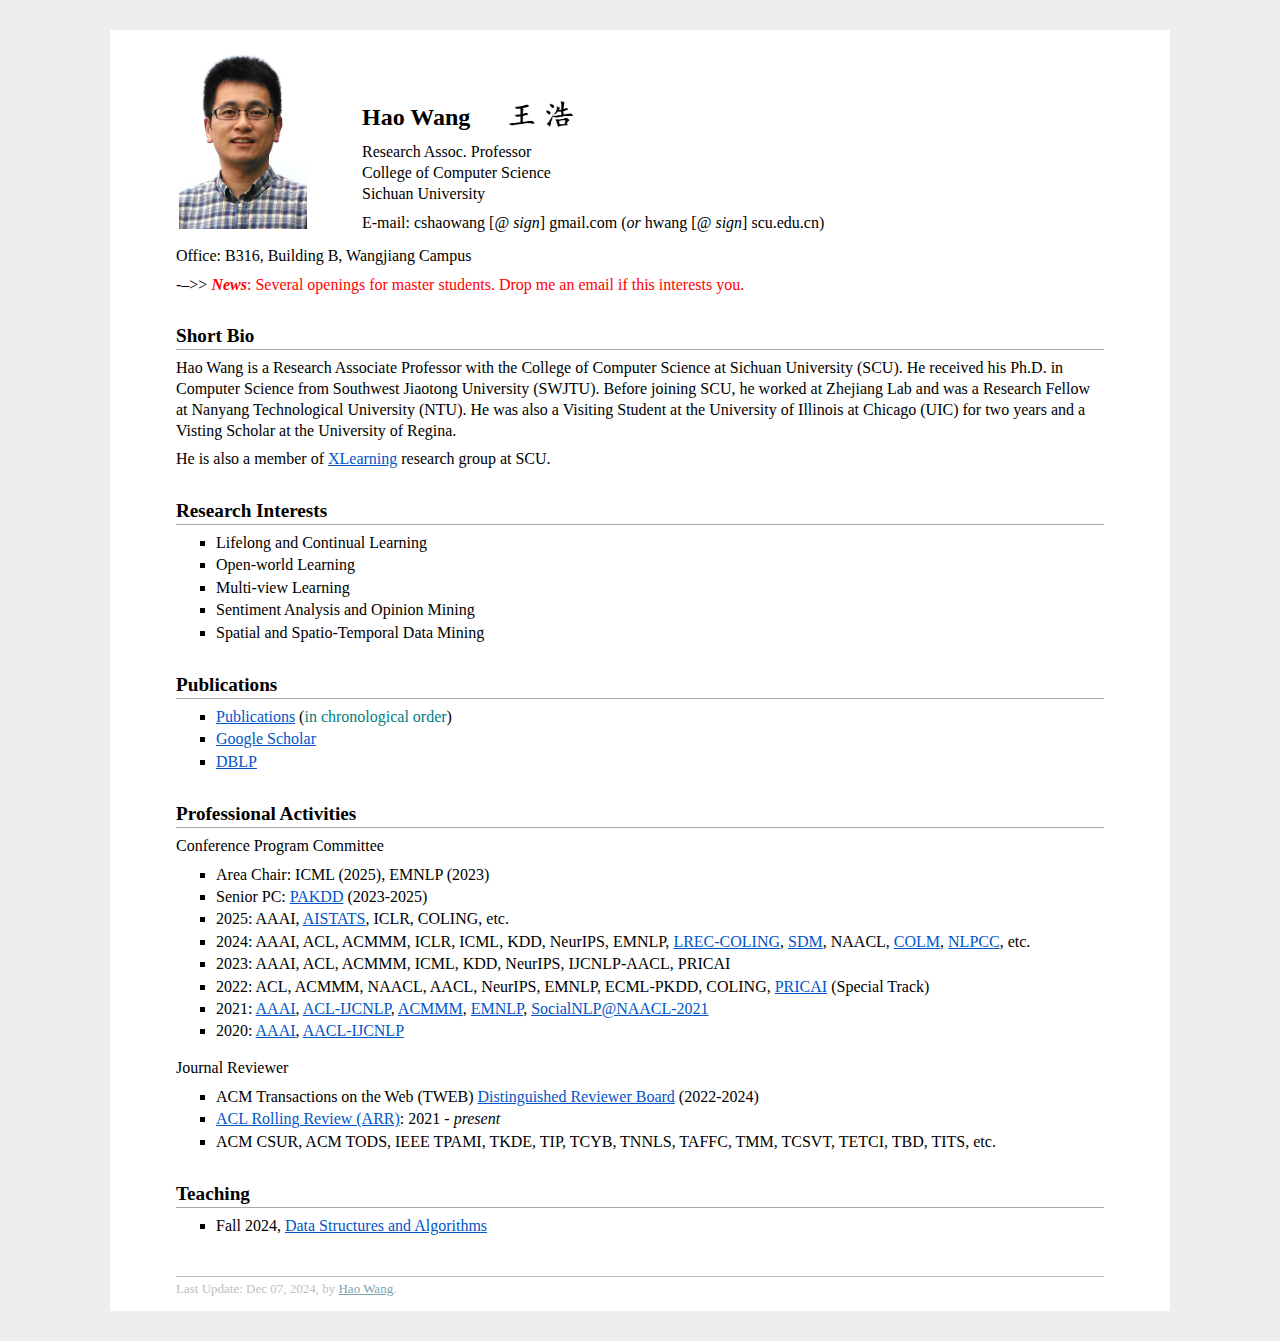
<file: index.html>
<!DOCTYPE html PUBLIC "-//W3C//DTD XHTML 1.1//EN"
  "http://www.w3.org/TR/xhtml11/DTD/xhtml11.dtd">
<html xmlns="http://www.w3.org/1999/xhtml" xml:lang="en">
<head>
<meta name="generator" content="jemdoc, see http://jemdoc.jaboc.net/" />
<meta http-equiv="Content-Type" content="text/html;charset=utf-8" />
<link rel="stylesheet" href="jemdoc.css" type="text/css" />
<title>Hao Wang (Wang, Hao)'s homepage @ SCU</title>
</head>
<body>
<!-- Global site tag (gtag.js) - Google Analytics -->
<script async src="https://www.googletagmanager.com/gtag/js?id=G-WMLGZ8RW7L"></script>
<script>
  window.dataLayer = window.dataLayer ? window.dataLayer : [];
  function gtag(){dataLayer.push(arguments);}
  gtag('js', new Date());
  gtag('config', 'G-WMLGZ8RW7L');
</script>
<div id="layout-content">
<table class="imgtable"><tr><td>
<img src="hw.jpg" alt="alt text" width="128px" height="180px" />&nbsp;</td>
<td align="left"><p><br /></p>
<h1>Hao Wang &nbsp; <img src="hw_name.png" height="64px" style="margin-bottom:-24px" alt=''/></h1>
<p>Research Assoc. Professor <br />
College of Computer Science <br />
Sichuan University <br /></p>
<p>E-mail: cshaowang [@ <i>sign</i>] gmail.com (<i>or</i> hwang [@ <i>sign</i>] scu.edu.cn)</p>
</td></tr></table>
<p>Office: B316, Building B, Wangjiang Campus</p>
<p>-&ndash;&gt;&gt; <span style="color:Red"><i><b>News</b></i>: Several openings for master students. Drop me an email if this interests you.</span></p>
<h2>Short Bio</h2>
<p>Hao Wang is a Research Associate Professor with the College of Computer Science at Sichuan University (SCU). He received his Ph.D. in Computer Science from Southwest Jiaotong University (SWJTU). Before joining SCU, he worked at Zhejiang Lab and was a Research Fellow at Nanyang Technological University (NTU). He was also a Visiting Student at the University of Illinois at Chicago (UIC) for two years and a Visting Scholar at the University of Regina.</p>
<p>He is also a member of <a href="https://pengxi.me/" target=&ldquo;blank&rdquo;>XLearning</a> research group at SCU. </p>
<h2>Research Interests</h2>
<ul>
<li><p>Lifelong and Continual Learning</p>
</li>
<li><p>Open-world Learning</p>
</li>
<li><p>Multi-view Learning</p>
</li>
<li><p>Sentiment Analysis and Opinion Mining</p>
</li>
<li><p>Spatial and Spatio-Temporal Data Mining</p>
</li>
</ul>
<h2>Publications</h2>
<ul>
<li><p><a href="publications.html" target=&ldquo;blank&rdquo;>Publications</a> (<span style="color: Teal">in chronological order</span>)</p>
</li>
<li><p><a href="https://scholar.google.com/citations?user=cd-nC4gAAAAJ&amp;hl=en" target=&ldquo;blank&rdquo;>Google Scholar</a></p>
</li>
<li><p><a href="https://dblp.uni-trier.de/pid/181/2812-68.html" target=&ldquo;blank&rdquo;>DBLP</a></p>
</li>
</ul>
<h2>Professional Activities</h2>
<p>Conference Program Committee
</p>
<ul>
<li><p>Area Chair: ICML (2025), EMNLP (2023)</p>
</li>
<li><p>Senior PC: <a href="https://pakdd.org/" target=&ldquo;blank&rdquo;>PAKDD</a> (2023-2025)</p>
</li>
<li><p>2025: AAAI, <a href="http://aistats.org/aistats2025/index.html" target=&ldquo;blank&rdquo;>AISTATS</a>, ICLR, COLING, etc.</p>
</li>
<li><p>2024: AAAI, ACL, ACMMM, ICLR, ICML, KDD, NeurIPS, EMNLP, <a href="https://lrec-coling-2024.org/" target=&ldquo;blank&rdquo;>LREC-COLING</a>, <a href="https://www.siam.org/conferences/cm/conference/sdm24/" target=&ldquo;blank&rdquo;>SDM</a>, NAACL, <a href="https://colmweb.org/" target=&ldquo;blank&rdquo;>COLM</a>, <a href="http://tcci.ccf.org.cn/conference/2024/index.php" target=&ldquo;blank&rdquo;>NLPCC</a>, etc.</p>
</li>
<li><p>2023: AAAI, ACL, ACMMM, ICML, KDD, NeurIPS, IJCNLP-AACL, PRICAI</p>
</li>
<li><p>2022: ACL, ACMMM, NAACL, AACL, NeurIPS, EMNLP, ECML-PKDD, COLING, <a href="https://pricai.org/2022/" target=&ldquo;blank&rdquo;>PRICAI</a> (Special Track)</p>
</li>
<li><p>2021: <a href="https://aaai.org/Conferences/AAAI-21/" target=&ldquo;blank&rdquo;>AAAI</a>, <a href="https://2021.aclweb.org/" target=&ldquo;blank&rdquo;>ACL-IJCNLP</a>, <a href="https://2021.acmmm.org/" target=&ldquo;blank&rdquo;>ACMMM</a>, <a href="https://2021.emnlp.org/" target=&ldquo;blank&rdquo;>EMNLP</a>, <a href="https://sites.google.com/site/socialnlp2021/" target=&ldquo;blank&rdquo;>SocialNLP@NAACL-2021</a></p>
</li>
<li><p>2020: <a href="https://aaai.org/Conferences/AAAI-20/" target=&ldquo;blank&rdquo;>AAAI</a>, <a href="http://www.aacl2020.org/" target=&ldquo;blank&rdquo;>AACL-IJCNLP</a></p>
</li>
</ul>
<p>Journal Reviewer</p>
<ul>
<li><p>ACM Transactions on the Web (TWEB) <a href="https://dl.acm.org/journal/tweb/distinguished-reviewers-board" target=&ldquo;blank&rdquo;>Distinguished Reviewer Board</a> (2022-2024)</p>
</li>
<li><p><a href="https://aclrollingreview.org/" target=&ldquo;blank&rdquo;>ACL Rolling Review (ARR)</a>: 2021 - <i>present</i></p>
</li>
<li><p>ACM CSUR, ACM TODS, IEEE TPAMI, TKDE, TIP, TCYB, TNNLS, TAFFC, TMM, TCSVT, TETCI, TBD, TITS, etc.















</p>
</li>
</ul>
<h2>Teaching</h2>
<ul>
<li><p>Fall 2024, <a href="https://cshaowang.github.io/cs311/" target=&ldquo;blank&rdquo;>Data Structures and Algorithms</a></p>
</li>
</ul>
<div id="footer">
<div id="footer-text">
Last Update: Dec 07, 2024, by <a href="https://cshaowang.github.io/">Hao Wang</a>. <!-- First Draft: June 21, 2019. -->
</div>
</div>
</div>
</body>
</html>
</file>
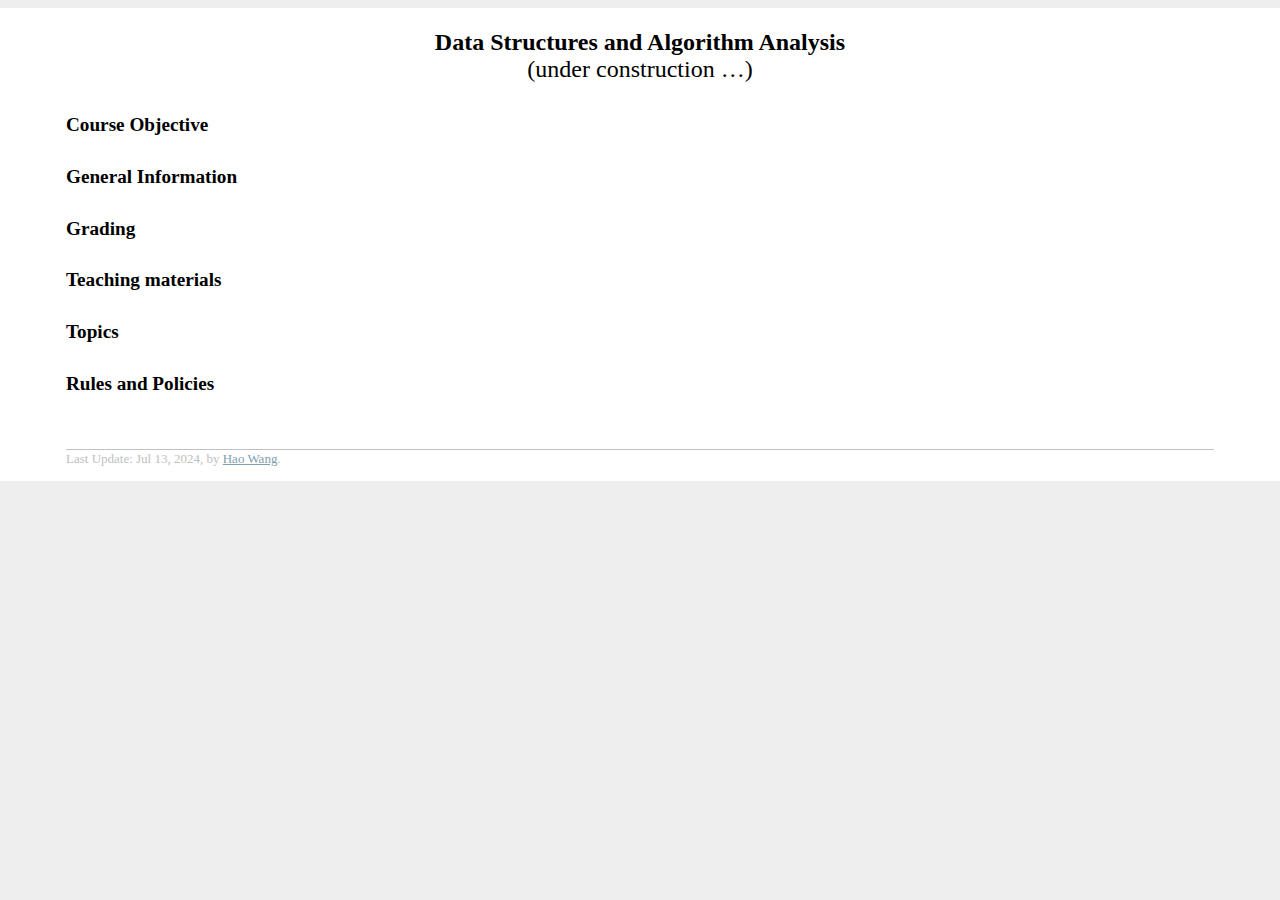
<file: fall-2024-dsa.html>
<!DOCTYPE html PUBLIC "-//W3C//DTD XHTML 1.1//EN"
  "http://www.w3.org/TR/xhtml11/DTD/xhtml11.dtd">
<html xmlns="http://www.w3.org/1999/xhtml" xml:lang="en">
<head>
<meta name="generator" content="jemdoc, see http://jemdoc.jaboc.net/" />
<meta http-equiv="Content-Type" content="text/html;charset=utf-8" />
<link rel="stylesheet" href="teaching.css" type="text/css" />
<title>Hao Wang (Wang, Hao)'s homepage @ SCU</title>
</head>
<body>
<div id="layout-content">
<div id="toptitle">
<h1>Data Structures and Algorithm Analysis </h1>
<div id="subtitle">(under construction &hellip;)</div>
</div>
<h2>Course Objective</h2>
<h2>General Information</h2>
<h2>Grading</h2>
<h2>Teaching materials</h2>
<h2>Topics</h2>
<h2>Rules and Policies</h2>
<div id="footer">
<div id="footer-text">
Last Update: Jul 13, 2024, by <a href="https://cshaowang.github.io/">Hao Wang</a>. <!-- First Draft: June 21, 2019. -->
</div>
</div>
</div>
</body>
</html>
</file>
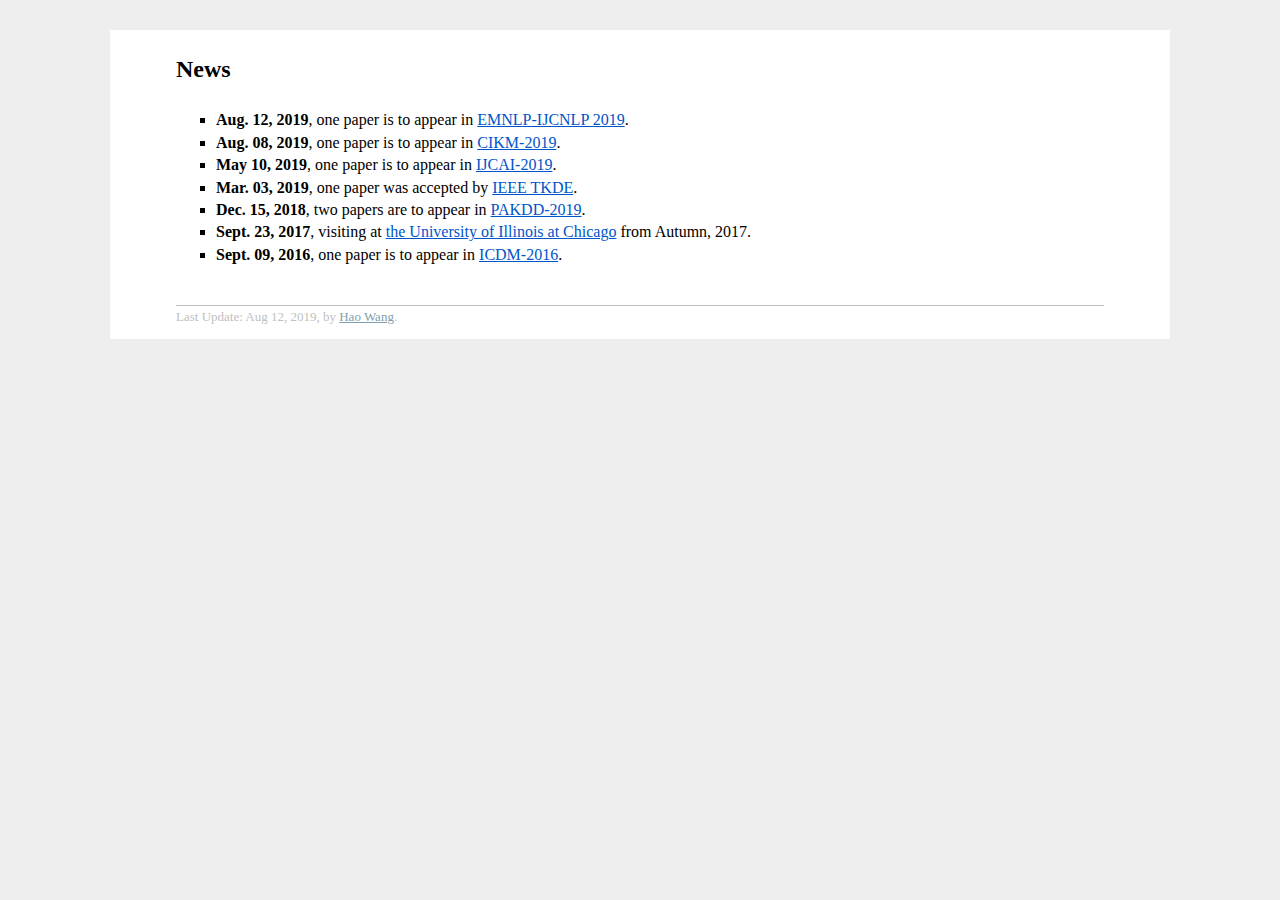
<file: news_archives.html>
<!DOCTYPE html PUBLIC "-//W3C//DTD XHTML 1.1//EN"
  "http://www.w3.org/TR/xhtml11/DTD/xhtml11.dtd">
<html xmlns="http://www.w3.org/1999/xhtml" xml:lang="en">
<head>
<meta name="generator" content="jemdoc, see http://jemdoc.jaboc.net/" />
<meta http-equiv="Content-Type" content="text/html;charset=utf-8" />
<link rel="stylesheet" href="jemdoc.css" type="text/css" />
<title>Hao Wang (Wang, Hao)'s homepage @ SWJTU</title>
</head>
<body>
<div id="layout-content">
<div id="toptitle">
<h1>News</h1>
</div>
<ul>
<li><p><b>Aug. 12, 2019</b>, one paper is to appear in <a href="https://www.emnlp-ijcnlp2019.org/" target=&ldquo;blank&rdquo;>EMNLP-IJCNLP 2019</a>.</p>
</li>
<li><p><b>Aug. 08, 2019</b>, one paper is to appear in <a href="http://www.cikm2019.net/" target=&ldquo;blank&rdquo;>CIKM-2019</a>.</p>
</li>
<li><p><b>May 10, 2019</b>, one paper is to appear in <a href="https://ijcai19.org/" target=&ldquo;blank&rdquo;>IJCAI-2019</a>.</p>
</li>
<li><p><b>Mar. 03, 2019</b>, one paper was accepted by <a href="https://ieeexplore.ieee.org/document/8662703" target=&ldquo;blank&rdquo;>IEEE TKDE</a>.</p>
</li>
<li><p><b>Dec. 15, 2018</b>, two papers are to appear in <a href="http://pakdd2019.medmeeting.org/en" target=&ldquo;blank&rdquo;>PAKDD-2019</a>.</p>
</li>
<li><p><b>Sept. 23, 2017</b>, visiting at <a href="https://www.uic.edu" target=&ldquo;blank&rdquo;>the University of Illinois at Chicago</a> from Autumn, 2017.</p>
</li>
<li><p><b>Sept. 09, 2016</b>, one paper is to appear in <a href="https://icdm2016.eurecat.cat/" target=&ldquo;blank&rdquo;>ICDM-2016</a>.</p>
</li>
</ul>
<div id="footer">
<div id="footer-text">
Last Update: Aug 12, 2019, by <a href="https://cshaowang.github.io/">Hao Wang</a>. <!-- First Draft: June 21, 2019. -->
</div>
</div>
</div>
</body>
</html>
</file>
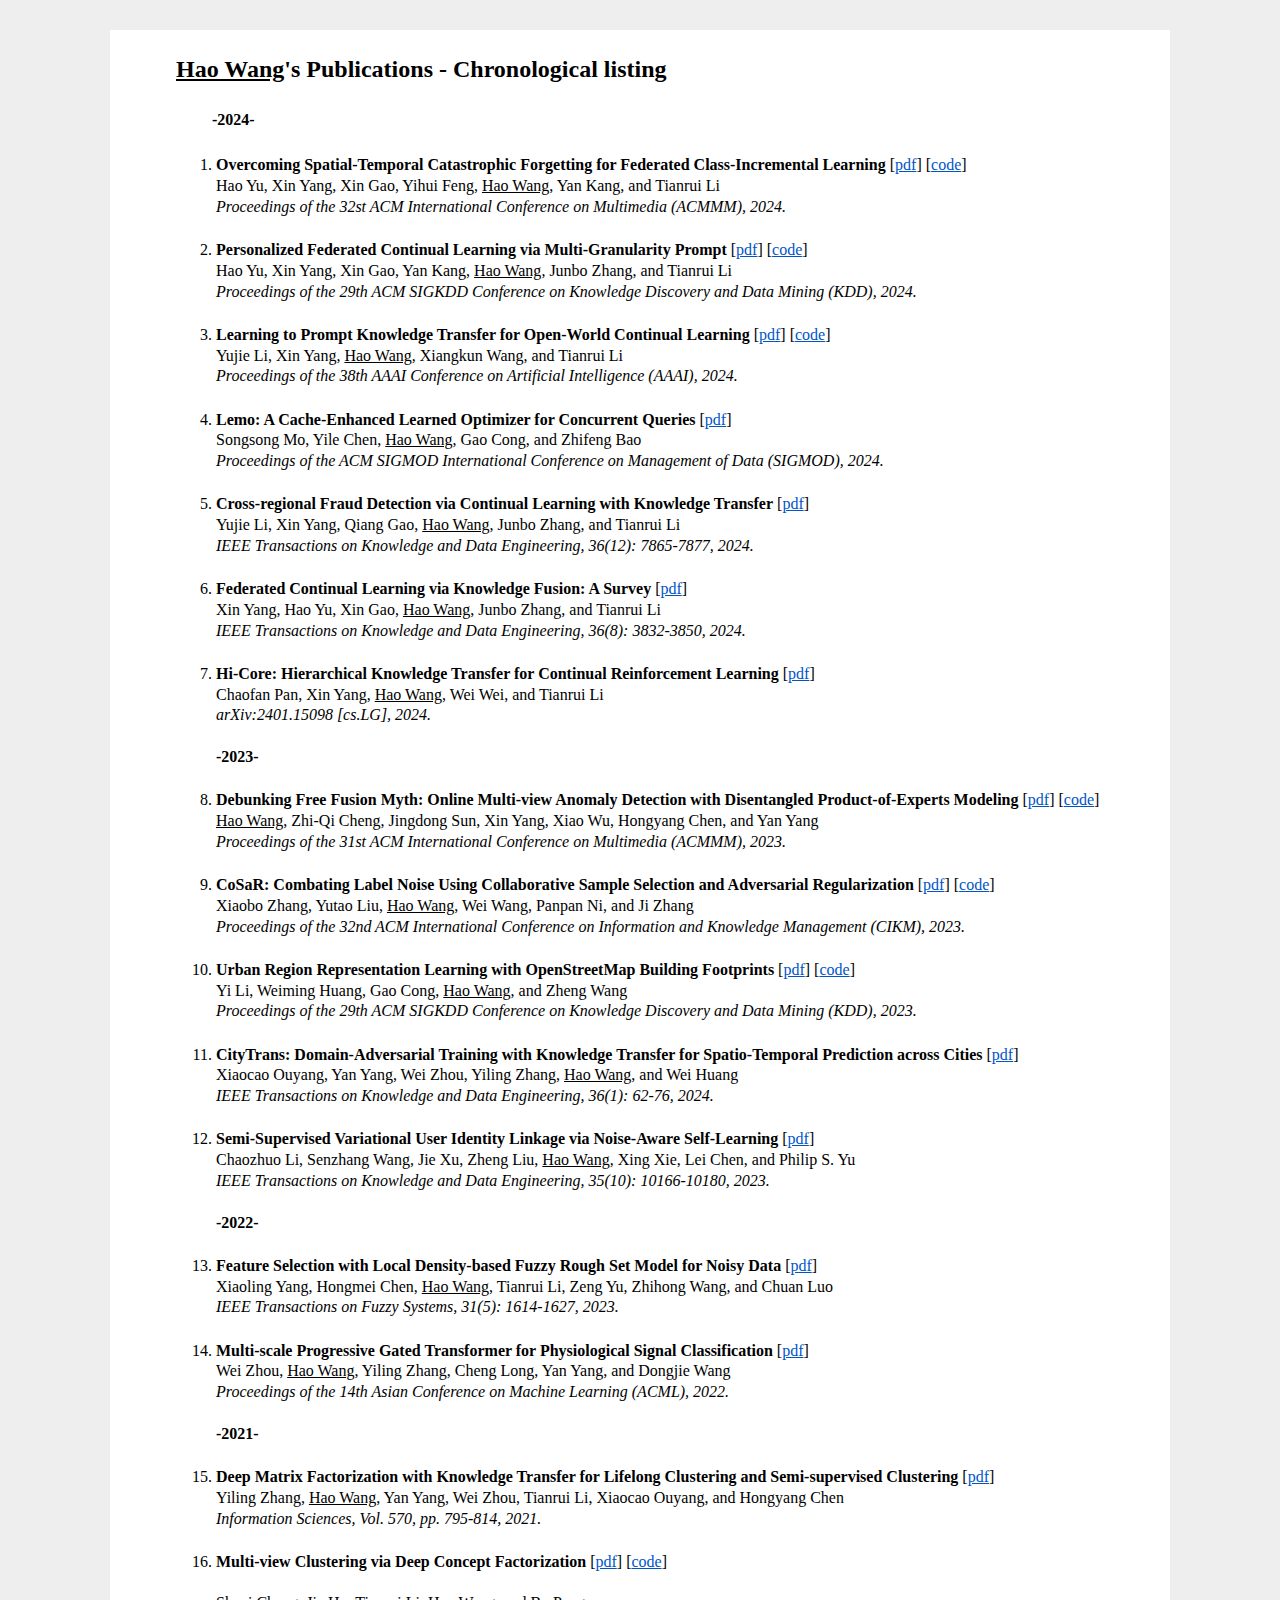
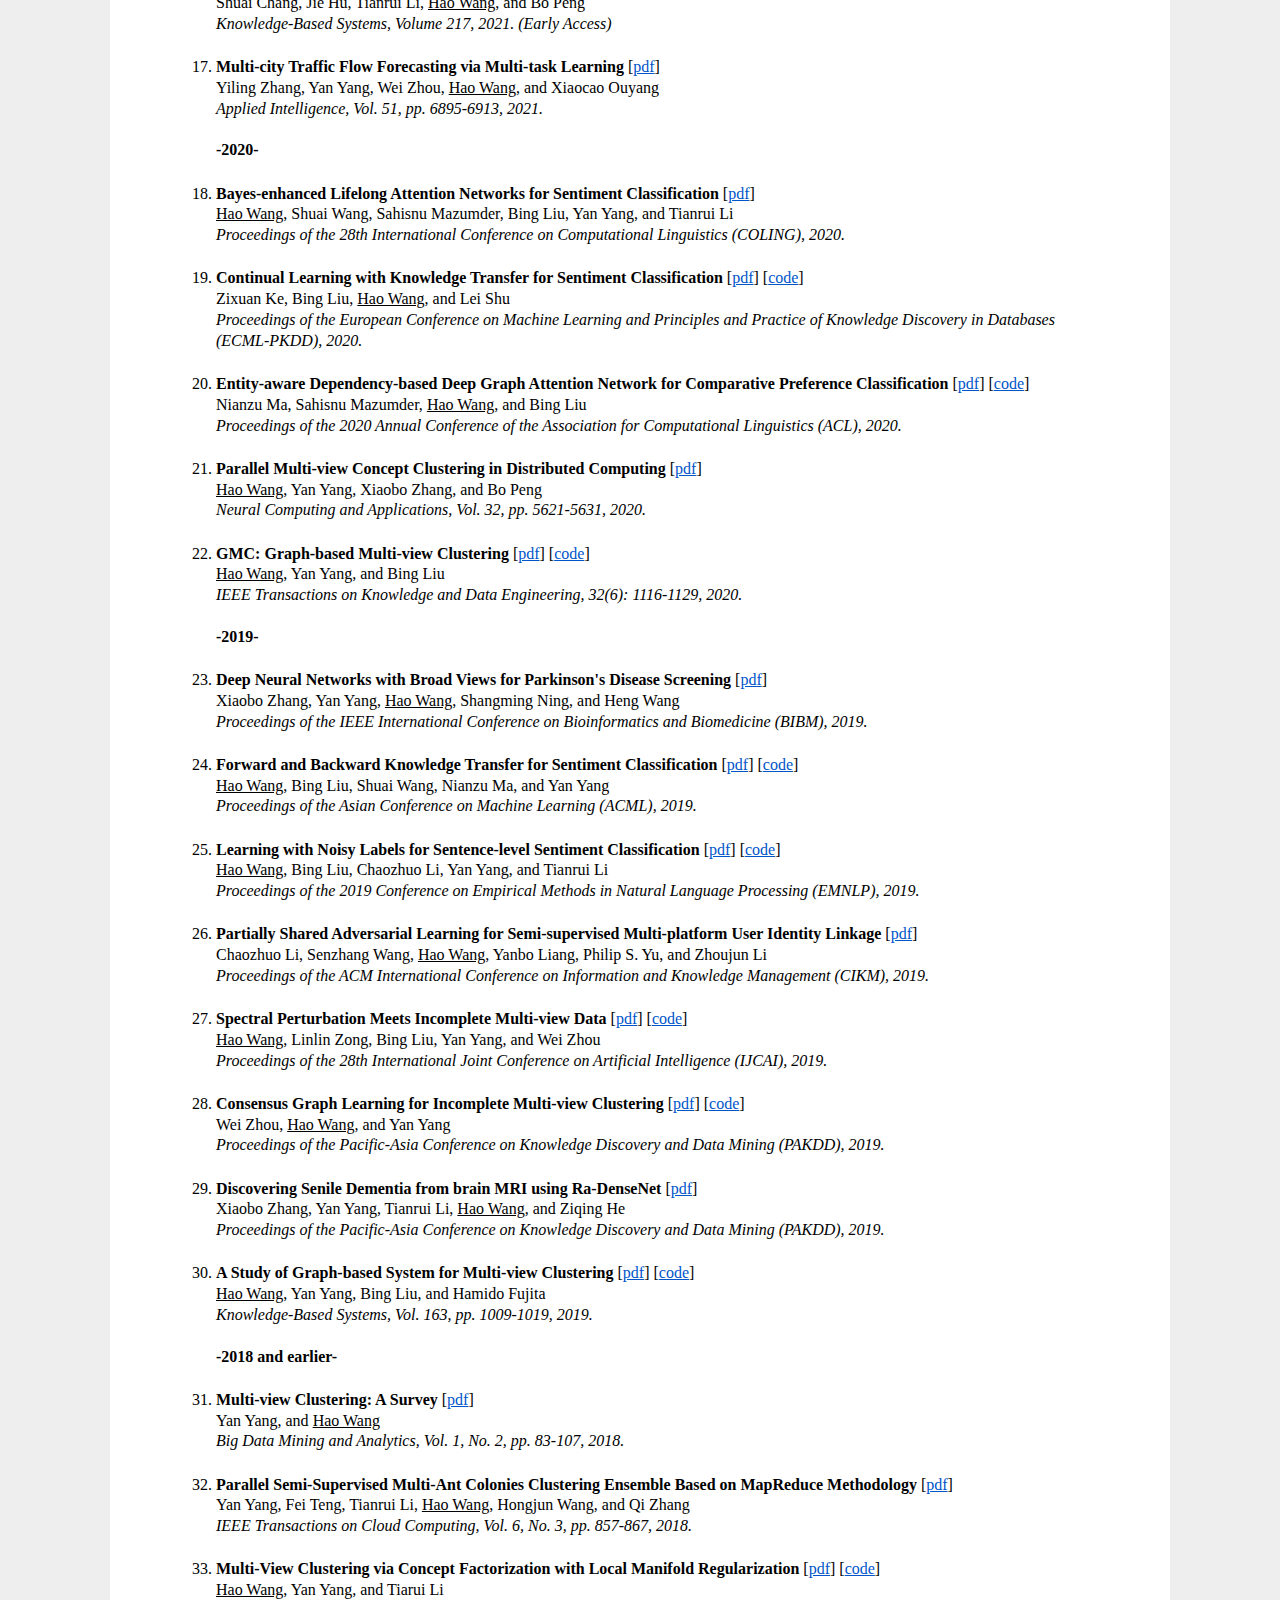
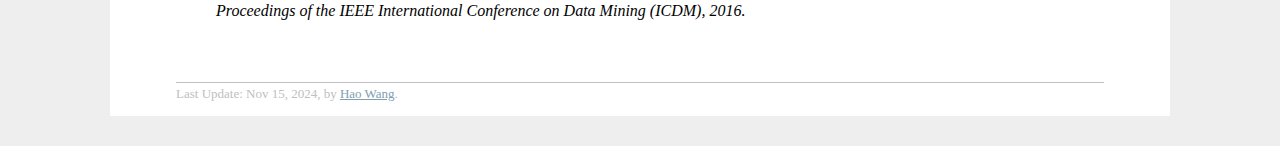
<file: publications.html>
<!DOCTYPE html PUBLIC "-//W3C//DTD XHTML 1.1//EN"
  "http://www.w3.org/TR/xhtml11/DTD/xhtml11.dtd">
<html xmlns="http://www.w3.org/1999/xhtml" xml:lang="en">
<head>
<meta name="generator" content="jemdoc, see http://jemdoc.jaboc.net/" />
<meta http-equiv="Content-Type" content="text/html;charset=utf-8" />
<link rel="stylesheet" href="jemdoc.css" type="text/css" />
<title>Hao Wang (Wang, Hao)'s homepage @ SCU</title>
</head>
<body>
<div id="layout-content">
<div id="toptitle">
<h1><u>Hao Wang</u>'s Publications - Chronological listing</h1>
<div id="subtitle"><br />
<br />
&nbsp;&nbsp;&nbsp;&nbsp;&nbsp;&nbsp;&nbsp;&nbsp;
<b>-2024-</b>
<br />
<br />
</div>
</div>
<ol>
<li><p><b>Overcoming Spatial-Temporal Catastrophic Forgetting for Federated Class-Incremental Learning</b> [<a href="https://dl.acm.org/doi/10.1145/3664647.3681384" target=&ldquo;blank&rdquo;>pdf</a>] [<a href="https://github.com/SkyOfBeginning/FedCBC" target=&ldquo;blank&rdquo;>code</a>] <br />
Hao Yu, Xin Yang, Xin Gao, Yihui Feng, <u>Hao Wang</u>, Yan Kang, and Tianrui Li <br />
<i>Proceedings of the 32st ACM International Conference on Multimedia (ACMMM), 2024. </i>
<br />
<br />
</p>
</li>
<li><p><b>Personalized Federated Continual Learning via Multi-Granularity Prompt</b> [<a href="https://dl.acm.org/doi/10.1145/3637528.3671948" target=&ldquo;blank&rdquo;>pdf</a>] [<a href="https://github.com/SkyOfBeginning/FedMGP" target=&ldquo;blank&rdquo;>code</a>]<br />
Hao Yu, Xin Yang, Xin Gao, Yan Kang, <u>Hao Wang</u>, Junbo Zhang, and Tianrui Li <br />
<i>Proceedings of the 29th ACM SIGKDD Conference on Knowledge Discovery and Data Mining (KDD), 2024.</i>
<br />
<br />
</p>
</li>
<li><p><b>Learning to Prompt Knowledge Transfer for Open-World Continual Learning</b> [<a href="https://ojs.aaai.org/index.php/AAAI/article/view/29275" target=&ldquo;blank&rdquo;>pdf</a>] [<a href="https://github.com/YujieLi42/Pro-KT" target=&ldquo;blank&rdquo;>code</a>]<br />
Yujie Li, Xin Yang, <u>Hao Wang</u>, Xiangkun Wang, and Tianrui Li <br />
<i>Proceedings of the 38th AAAI Conference on Artificial Intelligence (AAAI), 2024.</i>
<br />
<br />
</p>
</li>
<li><p><b>Lemo: A Cache-Enhanced Learned Optimizer for Concurrent Queries</b> [<a href="https://dl.acm.org/doi/10.1145/3626734" target=&ldquo;blank&rdquo;>pdf</a>]<br />
Songsong Mo, Yile Chen, <u>Hao Wang</u>, Gao Cong, and Zhifeng Bao <br />
<i>Proceedings of the ACM SIGMOD International Conference on Management of Data (SIGMOD), 2024.</i>
<br />
<br />
</p>
</li>
<li><p><b>Cross-regional Fraud Detection via Continual Learning with Knowledge Transfer</b> [<a href="https://xplorestaging.ieee.org/document/10654781" target=&ldquo;blank&rdquo;>pdf</a>] <br />
Yujie Li, Xin Yang, Qiang Gao, <u>Hao Wang</u>, Junbo Zhang, and Tianrui Li <br />
<i>IEEE Transactions on Knowledge and Data Engineering, 36(12): 7865-7877, 2024. </i>
<br />
<br />
</p>
</li>
<li><p><b>Federated Continual Learning via Knowledge Fusion: A Survey</b> [<a href="https://ieeexplore.ieee.org/document/10423871" target=&ldquo;blank&rdquo;>pdf</a>] <br />
Xin Yang, Hao Yu, Xin Gao, <u>Hao Wang</u>, Junbo Zhang, and Tianrui Li <br />
<i>IEEE Transactions on Knowledge and Data Engineering, 36(8): 3832-3850, 2024. </i>
<br />
<br />
</p>
</li>
<li><p><b>Hi-Core: Hierarchical Knowledge Transfer for Continual Reinforcement Learning</b> [<a href="https://arxiv.org/abs/2401.15098" target=&ldquo;blank&rdquo;>pdf</a>] <br />
Chaofan Pan, Xin Yang, <u>Hao Wang</u>, Wei Wei, and Tianrui Li <br />
<i>arXiv:2401.15098 [cs.LG], 2024.</i>
<br />
<br />

<b>-2023-</b>
<br />
<br />
</p>
</li>
<li><p><b>Debunking Free Fusion Myth: Online Multi-view Anomaly Detection with Disentangled Product-of-Experts Modeling</b> [<a href="https://dl.acm.org/doi/10.1145/3581783.3612487" target=&ldquo;blank&rdquo;>pdf</a>] [<a href="https://github.com/cshaowang/dPoE" target=&ldquo;blank&rdquo;>code</a>] <br />
<u>Hao Wang</u>, Zhi-Qi Cheng, Jingdong Sun, Xin Yang, Xiao Wu, Hongyang Chen, and Yan Yang <br />
<i>Proceedings of the 31st ACM International Conference on Multimedia (ACMMM), 2023.</i>
<br />
<br />
</p>
</li>
<li><p><b>CoSaR: Combating Label Noise Using Collaborative Sample Selection and Adversarial Regularization</b> [<a href="https://dl.acm.org/doi/10.1145/3583780.3614826" target=&ldquo;blank&rdquo;>pdf</a>] [<a href="https://github.com/CSliuyt/CoSaR" target=&ldquo;blank&rdquo;>code</a>] <br />
Xiaobo Zhang, Yutao Liu, <u>Hao Wang</u>, Wei Wang, Panpan Ni, and Ji Zhang <br />
<i>Proceedings of the 32nd ACM International Conference on Information and Knowledge Management (CIKM), 2023.</i>
<br />
<br />
</p>
</li>
<li><p><b>Urban Region Representation Learning with OpenStreetMap Building Footprints</b> [<a href="https://dl.acm.org/doi/10.1145/3580305.3599538" target=&ldquo;blank&rdquo;>pdf</a>] [<a href="https://github.com/LightChaser666/RegionDCL" target=&ldquo;blank&rdquo;>code</a>] <br />
Yi Li, Weiming Huang, Gao Cong, <u>Hao Wang</u>, and Zheng Wang <br />
<i>Proceedings of the 29th ACM SIGKDD Conference on Knowledge Discovery and Data Mining (KDD), 2023.</i>
<br />
<br />
</p>
</li>
<li><p><b>CityTrans: Domain-Adversarial Training with Knowledge Transfer for Spatio-Temporal Prediction across Cities</b> [<a href="https://ieeexplore.ieee.org/document/10145833/" target=&ldquo;blank&rdquo;>pdf</a>] <br />
Xiaocao Ouyang, Yan Yang, Wei Zhou, Yiling Zhang, <u>Hao Wang</u>, and Wei Huang <br />
<i>IEEE Transactions on Knowledge and Data Engineering, 36(1): 62-76, 2024.</i>
<br />
<br />
</p>
</li>
<li><p><b>Semi-Supervised Variational User Identity Linkage via Noise-Aware Self-Learning</b> [<a href="https://ieeexplore.ieee.org/document/10061389" target=&ldquo;blank&rdquo;>pdf</a>] <br />
Chaozhuo Li, Senzhang Wang, Jie Xu, Zheng Liu, <u>Hao Wang</u>, Xing Xie, Lei Chen, and Philip S. Yu <br />
<i>IEEE Transactions on Knowledge and Data Engineering, 35(10): 10166-10180, 2023.</i>
<br />
<br />

<b>-2022-</b>
<br />
<br />
</p>
</li>
<li><p><b>Feature Selection with Local Density-based Fuzzy Rough Set Model for Noisy Data</b> [<a href="https://ieeexplore.ieee.org/document/9891790" target=&ldquo;blank&rdquo;>pdf</a>] <br />
Xiaoling Yang, Hongmei Chen, <u>Hao Wang</u>, Tianrui Li, Zeng Yu, Zhihong Wang, and Chuan Luo <br />
<i>IEEE Transactions on Fuzzy Systems, 31(5): 1614-1627, 2023.</i>
<br />
<br />
</p>
</li>
<li><p><b>Multi-scale Progressive Gated Transformer for Physiological Signal Classification</b> [<a href="https://proceedings.mlr.press/v189/zhou23b.html" target=&ldquo;blank&rdquo;>pdf</a>] <br />
Wei Zhou, <u>Hao Wang</u>, Yiling Zhang, Cheng Long, Yan Yang, and Dongjie Wang <br />
<i>Proceedings of the 14th Asian Conference on Machine Learning (ACML), 2022.</i>
<br />
<br />

<b>-2021-</b>
<br />
<br />
</p>
</li>
<li><p><b>Deep Matrix Factorization with Knowledge Transfer for Lifelong Clustering and Semi-supervised Clustering</b>  [<a href="https://www.sciencedirect.com/science/article/pii/S0020025521004023" target=&ldquo;blank&rdquo;>pdf</a>] <br />
Yiling Zhang, <u>Hao Wang</u>, Yan Yang, Wei Zhou, Tianrui Li, Xiaocao Ouyang, and Hongyang Chen <br />
<i>Information Sciences, Vol. 570, pp. 795-814, 2021.</i>
<br />
<br />
</p>
</li>
<li><p><b>Multi-view Clustering via Deep Concept Factorization</b> [<a href="https://www.sciencedirect.com/science/article/pii/S0950705121000708" target=&ldquo;blank&rdquo;>pdf</a>] [<a href="https://github.com/AeroAsukara/Multi-view-clustering-via-deep-concept-factorization" target=&ldquo;blank&rdquo;>code</a>] <br />
<br />

Shuai Chang, Jie Hu, Tianrui Li, <u>Hao Wang</u>, and Bo Peng <br />
<i>Knowledge-Based Systems, Volume 217, 2021. (Early Access)</i> 
<br />
<br />
</p>
</li>
<li><p><b>Multi-city Traffic Flow Forecasting via Multi-task Learning</b> [<a href="https://link.springer.com/article/10.1007/s10489-020-02074-8" target=&ldquo;blank&rdquo;>pdf</a>] <br />
Yiling Zhang, Yan Yang, Wei Zhou, <u>Hao Wang</u>, and Xiaocao Ouyang <br />
<i>Applied Intelligence, Vol. 51, pp. 6895-6913, 2021.</i> 
<br />
<br />

<b>-2020-</b>
<br />
<br />
</p>
</li>
<li><p><b>Bayes-enhanced Lifelong Attention Networks for Sentiment Classification</b> [<a href="https://www.aclweb.org/anthology/2020.coling-main.50/" target=&ldquo;blank&rdquo;>pdf</a>] <br />
<u>Hao Wang</u>, Shuai Wang, Sahisnu Mazumder, Bing Liu, Yan Yang, and Tianrui Li <br />
<i>Proceedings of the 28th International Conference on Computational Linguistics (COLING), 2020.</i> 
<br />
<br />
</p>
</li>
<li><p><b>Continual Learning with Knowledge Transfer for Sentiment Classification</b> [<a href="https://link.springer.com/chapter/10.1007%2F978-3-030-67664-3_41" target=&ldquo;blank&rdquo;>pdf</a>] [<a href="https://github.com/ZixuanKe/LifelongSentClass" target=&ldquo;blank&rdquo;>code</a>] <br />
Zixuan Ke, Bing Liu, <u>Hao Wang</u>, and Lei Shu <br />
<i>Proceedings of the European Conference on Machine Learning and Principles and Practice of Knowledge Discovery in Databases (ECML-PKDD), 2020.</i> 
<br />
<br />
</p>
</li>
<li><p><b>Entity-aware Dependency-based Deep Graph Attention Network for Comparative Preference Classification</b> [<a href="https://www.aclweb.org/anthology/2020.acl-main.512/" target=&ldquo;blank&rdquo;>pdf</a>] [<a href="https://github.com/NianzuMa/ED_GAT_model" target=&ldquo;blank&rdquo;>code</a>] <br />
Nianzu Ma, Sahisnu Mazumder, <u>Hao Wang</u>, and Bing Liu <br />
<i>Proceedings of the 2020 Annual Conference of the Association for Computational Linguistics (ACL), 2020.</i> 
<br />
<br />
</p>
</li>
<li><p><b>Parallel Multi-view Concept Clustering in Distributed Computing</b> [<a href="https://link.springer.com/article/10.1007/s00521-019-04243-4" target=&ldquo;blank&rdquo;>pdf</a>] <br /> 
<u>Hao Wang</u>, Yan Yang, Xiaobo Zhang, and Bo Peng <br />
<i>Neural Computing and Applications, Vol. 32, pp. 5621-5631, 2020.</i> 
<br />
<br />
</p>
</li>
<li><p><b>GMC: Graph-based Multi-view Clustering</b> [<a href="https://ieeexplore.ieee.org/document/8662703" target=&ldquo;blank&rdquo;>pdf</a>] [<a href="https://github.com/cshaowang/gmc" target=&ldquo;blank&rdquo;>code</a>] <br /> 
<u>Hao Wang</u>, Yan Yang, and Bing Liu <br /> 
<i>IEEE Transactions on Knowledge and Data Engineering, 32(6): 1116-1129, 2020.</i> 
<br />
<br />

<b>-2019-</b>
<br />
<br />
</p>
</li>
<li><p><b>Deep Neural Networks with Broad Views for Parkinson's Disease Screening</b> [<a href="https://ieeexplore.ieee.org/abstract/document/8983000/" target=&ldquo;blank&rdquo;>pdf</a>] <br />
Xiaobo Zhang, Yan Yang, <u>Hao Wang</u>, Shangming Ning, and Heng Wang <br /> 
<i>Proceedings of the IEEE International Conference on Bioinformatics and Biomedicine (BIBM), 2019.</i>
<br />
<br />
</p>
</li>
<li><p><b>Forward and Backward Knowledge Transfer for Sentiment Classification</b> [<a href="http://proceedings.mlr.press/v101/wang19f.html" target=&ldquo;blank&rdquo;>pdf</a>] [<a href="https://github.com/cshaowang/lnb" target=&ldquo;blank&rdquo;>code</a>] <br />
<u>Hao Wang</u>, Bing Liu, Shuai Wang, Nianzu Ma, and Yan Yang <br />
<i>Proceedings of the Asian Conference on Machine Learning (ACML), 2019.</i> 
<br />
<br />
</p>
</li>
<li><p><b>Learning with Noisy Labels for Sentence-level Sentiment Classification</b> [<a href="https://www.aclweb.org/anthology/D19-1655/" target=&ldquo;blank&rdquo;>pdf</a>] [<a href="https://github.com/cshaowang/NetAb" target=&ldquo;blank&rdquo;>code</a>] <br /> 
<u>Hao Wang</u>, Bing Liu, Chaozhuo Li, Yan Yang, and Tianrui Li <br /> 
<i>Proceedings of the 2019 Conference on Empirical Methods in Natural Language Processing (EMNLP), 2019.</i> 
<br />
<br />
</p>
</li>
<li><p><b>Partially Shared Adversarial Learning for Semi-supervised Multi-platform User Identity Linkage</b> [<a href="https://dl.acm.org/citation.cfm?doid=3357384.3357904" target=&ldquo;blank&rdquo;>pdf</a>] <br />
Chaozhuo Li, Senzhang Wang, <u>Hao Wang</u>, Yanbo Liang, Philip S. Yu, and Zhoujun Li <br />
<i>Proceedings of the ACM International Conference on Information and Knowledge Management (CIKM), 2019.</i>
<br />
<br />
</p>
</li>
<li><p><b>Spectral Perturbation Meets Incomplete Multi-view Data</b> [<a href="https://www.ijcai.org/proceedings/2019/510" target=&ldquo;blank&rdquo;>pdf</a>] [<a href="https://github.com/cshaowang/pic" target=&ldquo;blank&rdquo;>code</a>] <br />
<u>Hao Wang</u>, Linlin Zong, Bing Liu, Yan Yang, and Wei Zhou <br />
<i>Proceedings of the 28th International Joint Conference on Artificial Intelligence (IJCAI), 2019.</i> 
<br />
<br />
</p>
</li>
<li><p><b>Consensus Graph Learning for Incomplete Multi-view Clustering</b> [<a href="https://link.springer.com/chapter/10.1007/978-3-030-16148-4_41" target=&ldquo;blank&rdquo;>pdf</a>] [<a href="https://github.com/zw20122298/GIMC" target=&ldquo;blank&rdquo;>code</a>] <br /> 
Wei Zhou, <u>Hao Wang</u>, and Yan Yang <br />
<i>Proceedings of the Pacific-Asia Conference on Knowledge Discovery and Data Mining (PAKDD), 2019.</i> 
<br />
<br />
</p>
</li>
<li><p><b>Discovering Senile Dementia from brain MRI using Ra-DenseNet</b> [<a href="https://link.springer.com/chapter/10.1007/978-3-030-16142-2_35" target=&ldquo;blank&rdquo;>pdf</a>] <br /> 
Xiaobo Zhang, Yan Yang, Tianrui Li, <u>Hao Wang</u>, and Ziqing He <br /> 
<i>Proceedings of the Pacific-Asia Conference on Knowledge Discovery and Data Mining (PAKDD), 2019.</i> 
<br />
<br />
</p>
</li>
<li><p><b>A Study of Graph-based System for Multi-view Clustering</b> [<a href="https://www.sciencedirect.com/science/article/pii/S0950705118305082" target=&ldquo;blank&rdquo;>pdf</a>] [<a href="https://github.com/cswanghao/gbs" target=&ldquo;blank&rdquo;>code</a>] <br /> 
<u>Hao Wang</u>, Yan Yang, Bing Liu, and Hamido Fujita <br /> 
<i>Knowledge-Based Systems, Vol. 163, pp. 1009-1019, 2019.</i> 
<br />
<br />

<b>-2018 and earlier-</b>
<br />
<br />
</p>
</li>
<li><p><b>Multi-view Clustering: A Survey</b> [<a href="https://ieeexplore.ieee.org/abstract/document/8336846" target=&ldquo;blank&rdquo;>pdf</a>] <br /> 
Yan Yang, and <u>Hao Wang</u> <br /> 
<i>Big Data Mining and Analytics, Vol. 1, No. 2, pp. 83-107, 2018.</i> 
<br />
<br />
</p>
</li>
<li><p><b>Parallel Semi-Supervised Multi-Ant Colonies Clustering Ensemble Based on MapReduce Methodology</b> [<a href="https://ieeexplore.ieee.org/document/7364211" target=&ldquo;blank&rdquo;>pdf</a>] <br /> 
Yan Yang, Fei Teng, Tianrui Li, <u>Hao Wang</u>, Hongjun Wang, and Qi Zhang <br /> 
<i>IEEE Transactions on Cloud Computing, Vol. 6, No. 3, pp. 857-867, 2018.</i> 
<br />
<br />
</p>
</li>
<li><p><b>Multi-View Clustering via Concept Factorization with Local Manifold Regularization</b> [<a href="https://ieeexplore.ieee.org/abstract/document/7837980" target=&ldquo;blank&rdquo;>pdf</a>] [<a href="https://github.com/vast-wang/Clustering.git" target=&ldquo;blank&rdquo;>code</a>] <br />
<u>Hao Wang</u>, Yan Yang, and Tiarui Li <br /> 
<i>Proceedings of the IEEE International Conference on Data Mining (ICDM), 2016.</i> 
<br />
<br /></p>
</li>
</ol>
<div id="footer">
<div id="footer-text">
Last Update: Nov 15, 2024, by <a href="https://cshaowang.github.io/">Hao Wang</a>. <!-- First Draft: June 21, 2019. -->
</div>
</div>
</div>
</body>
</html>
</file>
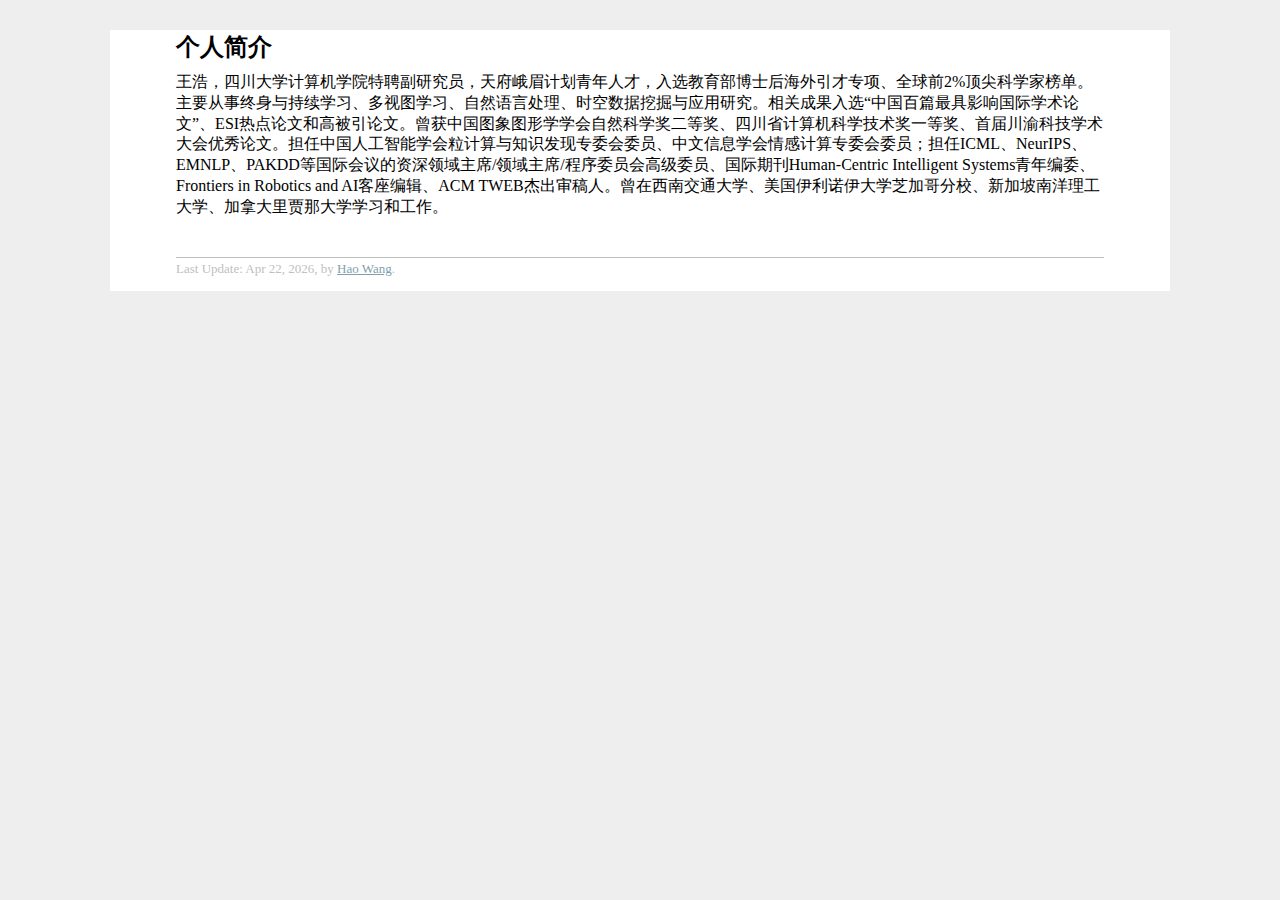
<file: wang-hao-zh.html>
<!DOCTYPE html PUBLIC "-//W3C//DTD XHTML 1.1//EN"
  "http://www.w3.org/TR/xhtml11/DTD/xhtml11.dtd">
<html xmlns="http://www.w3.org/1999/xhtml" xml:lang="en">
<head>
<meta name="generator" content="jemdoc, see http://jemdoc.jaboc.net/" />
<meta http-equiv="Content-Type" content="text/html;charset=utf-8" />
<link rel="stylesheet" href="jemdoc.css" type="text/css" />
<title>Hao Wang (Wang, Hao)'s homepage @ SCU</title>
</head>
<body>
<div id="layout-content">
<h1><span lang="zh-Hans">个人简介</span></h1>
<p><span lang="zh-Hans"> 王浩，四川大学计算机学院特聘副研究员，天府峨眉计划青年人才，入选教育部博士后海外引才专项、全球前2%顶尖科学家榜单。主要从事终身与持续学习、多视图学习、自然语言处理、时空数据挖掘与应用研究。相关成果入选“中国百篇最具影响国际学术论文”、ESI热点论文和高被引论文。曾获中国图象图形学学会自然科学奖二等奖、四川省计算机科学技术奖一等奖、首届川渝科技学术大会优秀论文。担任中国人工智能学会粒计算与知识发现专委会委员、中文信息学会情感计算专委会委员；担任ICML、NeurIPS、EMNLP、PAKDD等国际会议的资深领域主席/领域主席/程序委员会高级委员、国际期刊Human-Centric Intelligent Systems青年编委、Frontiers in Robotics and AI客座编辑、ACM TWEB杰出审稿人。曾在西南交通大学、美国伊利诺伊大学芝加哥分校、新加坡南洋理工大学、加拿大里贾那大学学习和工作。 </span></p>
<div id="footer">
<div id="footer-text">
Last Update: Apr 22, 2026, by <a href="https://cshaowang.github.io/">Hao Wang</a>. <!-- First Draft: June 21, 2019. -->
</div>
</div>
</div>
</body>
</html>
</file>
<file: jemdoc.css>
/* Default css file for jemdoc. */
/* added html {}, changed body {} and div#toptitle {} by Hao Wang on Aug. 23, 2019*/

table#tlayout {
	border: none;
	border-collapse: separate;
	background: white;
}

/*
body {
	background: white;
	font-family: Georgia, serif;
	padding-bottom: 8px;
	margin: 0;
}
*/

html {
  background-color: #eeeeee;
}

body {
  font-family: Georgia, serif;
  color: #000;
  background-color: #ffffff;
  text-align: left; /* for IE */
  margin-top: 30px;
  margin-bottom: 30px;
  margin-left: auto;
  margin-right: auto;
  padding-top: 10px;
  padding-bottom: 30px;
  padding-left: 50px;
  padding-right: 50px;
  max-width: 960px;
}

#layout-menu {
	background: #f6f6f6;
	border: 1px solid #dddddd;
	padding-top: 0.5em;
	padding-left: 8px;
	padding-right: 8px;
	font-size: 1.0em;
	width: auto;
	white-space: nowrap;
	text-align: left;
	vertical-align: top;
}

#layout-menu td {
	background: #f4f4f4;
	vertical-align: top;
}

#layout-content {
	padding-top: 0.3em;
	padding-left: 1.0em;
	padding-right: 1.0em;
	border: none;
	background: white;
	text-align: left;
	vertical-align: top;
}

#layout-menu a {
	line-height: 1.5em;
	margin-left: 0.5em;
}

tt {
	background: #ffffdd;
}

pre, tt {
	font-size: 90%;
	font-family: monaco, monospace;
}

a, a > tt {
	color: #1874CD;
}

a:link {
	color: #0055c9;
	text-decoration: underline;
}

a:visited {
	color: #5D478B;
}

a:hover {
	color: Blue;
	text-decoration: underline;
}

a:active {
	color: red;
}

#layout-menu a.current:link, #layout-menu a.current:visited {
	color: #022b6d;
	border-bottom: 1px gray solid;
}
#layout-menu a:link, #layout-menu a:visited, #layout-menu a:hover {
	color: #527bbd;
	text-decoration: none;
}
#layout-menu a:hover {
	text-decoration: none;
}

div.menu-category {
	border-bottom: 1px solid gray;
	margin-top: 0.5em;
	padding-top: 0.3em;
	padding-bottom: 0.2em;
	font-weight: bold;
}

div.menu-item {
	padding-left: 16px;
	text-indent: -16px;
}

div#toptitle {
	margin-bottom: 1.5em;
	padding-bottom: 0.2em;
	/* border-bottom: 3px double gray; */
}

/* Reduce space if we begin the page with a title. */
div#toptitle + h2, div#toptitle + h3 {
	margin-top: 0.7em;
}

div#subtitle {
	margin-top: -0.5em;
	margin-bottom: -1.2em;
	padding-top: 0em;
	padding-bottom: 0em;
}

em {
	font-style: italic;
}

strong {
	font-weight: bold;
}


h1, h2, h3 {
	color: #000000;
	margin-top: 0.8em;
	margin-bottom: 0.3em;
	padding-top: 0.3em;
	padding-bottom: 0.2em;
	line-height: 1.0;
	border-bottom: 1px solid #aaaaaa;
}

h1 {
	margin-top: 0.0em;
	font-size: 150%;
	border-bottom: none;
}

h2 {
	padding-top: 0.8em;
	font-size: 120%;
}

h2 + h3 {
	padding-top: 0.3em;
}

h3 {
	font-size: 110%;
	border-bottom: none;
}

p {
	margin-top: 0.5em;
	margin-bottom: 0.1em;
	padding: 0;
	line-height: 1.3;
}

pre {
	padding: 0;
	margin: 0;
}

div#footer {
	font-size: small;
	border-top: 1px solid #c0c0c0;
	margin-top: 3.0em;
	padding-top: 0.3em;
	color: #c0c0c0;
}

div#footer a {
	color: #80a0b0;
}

div#footer a:hover {
	color: blue;
	text-decoration: underline;
}

div#footer-text {
	float: left;
	padding-bottom: 8px;
}

ul, ol, dl {
	margin-top: 0.5em;
	margin-bottom: 0.3em;
	padding-top: 0.0em;
}

dt {
	margin-top: 0.5em;
	margin-bottom: 0.3em;
}

dl {
	margin-left: 20px;
}

dd {
	color: #222222;
}

dd > *:first-child {
	margin-top: -0.3em;
}

ul {
	margin-bottom: 1.0em;
	list-style-position: outside;
	list-style-type: square;
}

p + ul, p + ol {
	margin-top: 0.5em;
}

li ul, li ol {
	margin-top: 0.5em;
}

ol {
	list-style-position: outside;
	list-style-type: decimal;
}

li p, dd p {
	margin-top: 0.0em;
	padding: 0;
}


ol ol {
	list-style-type: lower-alpha;
}

ol ol ol {
	list-style-type: lower-roman;
}

p + div.codeblock {
	margin-top: 0.6em;
}

div.codeblock, div.infoblock {
	margin-right: 0%;
	margin-top: 1.2em;
	margin-bottom: 1.3em;
}

div.blocktitle {
	font-weight: bold;
	color: #cd7b62;
	margin-top: 1.2em;
	margin-bottom: 0.1em;
}

div.blockcontent {
	border: 1px solid silver;
	padding: 0.3em 0.5em;
}

div.infoblock > div.blockcontent {
	background: #ffffee;
}

div.blockcontent p + ul, div.blockcontent p + ol {
	margin-top: 0.4em;
}

div.infoblock p {
	margin-bottom: 0em;
}

div.infoblock li p, div.infoblock dd p {
	margin-bottom: 0.5em;
}

div.infoblock p + p {
	margin-top: 0.8em;
}

div.codeblock > div.blockcontent {
	background: #f6f6f6;
}

span.pycommand {
	color: #000070;
}

span.statement {
	color: #008800;
}
span.builtin {
	color: #000088;
}
span.special {
	color: #990000;
}
span.operator {
	color: #880000;
}
span.error {
	color: #aa0000;
}
span.comment, span.comment > *, span.string, span.string > * {
	color: #606060;
}

@media print {
	#layout-menu {
		display: none;
	}

}

#fwtitle {
	margin: 2px;
}

#fwtitle #toptitle {
	padding-left: 0.5em;
	margin-bottom: 0.5em;
}

#layout-content h1:first-child, #layout-content h2:first-child, #layout-content h3:first-child {
	margin-top: -0.7em;
}

div#toptitle h1, #layout-content div#toptitle h1 {
	margin-bottom: 0.0em;
	padding-bottom: 0.1em;
	padding-top: 0;
	margin-top: 0.5em;
	border-bottom: none;
}

img.eq {
	padding: 0;
	padding-left: 0.1em;
	padding-right: 0.1em;
	margin: 0;
}

img.eqwl {
	padding-left: 2em;
	padding-top: 0.6em;
	padding-bottom: 0.2em;
	margin: 0;
}

/*
table {
	border: 2px solid black;
	border-collapse: collapse;
}

td {
	padding: 2px;
	padding-left: 0.5em;
	padding-right: 0.5em;
	text-align: center;
	border: 1px solid gray;
}
*/

table + table {
	margin-top: 1em;
}

tr.heading {
	font-weight: bold;
	border-bottom: 2px solid black;
}

img {
	border: none;
}

table.imgtable, table.imgtable td {
	border: none;
	padding-right: 3em;
}
</file>
<file: teaching.css>
/* Default css file for jemdoc. */
/* added html {}, changed body {} and div#toptitle {} by Hao Wang on Aug. 23, 2019*/

table#tlayout {
	border: none;
	border-collapse: separate;
	background: white;
}

/*
body {
	background: white;
	font-family: Georgia, serif;
	padding-bottom: 8px;
	margin: 0;
}
*/

html {
  background-color: #eeeeee;
}

body {
  font-family: Georgia, serif;
  color: #000;
  background-color: #ffffff;
  text-align: left; /* for IE */
  #margin-top: 30px;
  #margin-bottom: 30px;
  margin-left: auto;
  margin-right: auto;
  padding-left:  50px;
  padding-right: 50px;
  padding-top: 10px;
  padding-bottom: 30px;
  #max-width: 960px;
}

#layout-menu {
	background: #f6f6f6;
	border: 1px solid #dddddd;
	padding-top: 0.5em;
	padding-left: 8px;
	padding-right: 8px;
	font-size: 1.0em;
	width: auto;
	white-space: nowrap;
	text-align: left;
	vertical-align: top;
}

#layout-menu td {
	background: #f4f4f4;
	vertical-align: top;
}

#layout-content {
	padding-top: 0.0em;
	padding-left: 1.0em;
	padding-right: 1.0em;
	border: none;
	background: white;
	text-align: left;
	vertical-align: top;
}

#layout-menu a {
	line-height: 1.5em;
	margin-left: 0.5em;
}

tt {
	background: #ffffdd;
}

pre, tt {
	font-size: 90%;
	font-family: monaco, monospace;
}

a, a > tt {
	color: #1874CD;
}

a:link {
	color: #0055c9;
	text-decoration: underline;
}

a:visited {
	color: #5D478B;
}

a:hover {
	color: Blue;
	text-decoration: underline;
}

a:active {
	color: red;
}

#layout-menu a.current:link, #layout-menu a.current:visited {
	color: #022b6d;
	border-bottom: 1px gray solid;
}
#layout-menu a:link, #layout-menu a:visited, #layout-menu a:hover {
	color: #527bbd;
	text-decoration: none;
}
#layout-menu a:hover {
	text-decoration: none;
}

div.menu-category {
	border-bottom: 1px solid gray;
	margin-top: 0.8em;
	padding-top: 0.2em;
	padding-bottom: 0.1em;
	font-weight: bold;
}

div.menu-item {
	padding-left: 16px;
	text-indent: -16px;
}

div#toptitle {
	padding-bottom: 0.2em;
	margin-bottom: 1.5em;
	/* border-bottom: 3px double gray; */
}

/* Reduce space if we begin the page with a title. */
div#toptitle + h2, div#toptitle + h3 {
	margin-top: -0.7em;
}

div#subtitle {
	font-size: 150%;
	text-align: center;
	margin-top: 0.0em;
	margin-bottom: 0.0em;
	padding-top: 0em;
	padding-bottom: 0.1em;
}

em {
	font-style: italic;
}

strong {
	font-weight: bold;
}


h1, h2, h3 {
	color: #000000;
	margin-top: 0.7em;
	margin-bottom: 0.3em;
	padding-bottom: 0.2em;
	line-height: 1.0;
	padding-top: 0.5em;
}

h1 {
	font-size: 150%;
	text-align: center;
	border-bottom: none;
}

h2 {
	padding-top: 0.8em;
	font-size: 120%;
}

h2 + h3 {
	padding-top: 0.2em;
}

h3 {
	font-size: 110%;
	border-bottom: none;
}

p {
	margin-top: 0.0em;
	margin-bottom: 0.8em;
	padding: 0;
	line-height: 1.3;
}

pre {
	padding: 0;
	margin: 0;
}

div#footer {
	font-size: small;
	border-top: 1px solid #c0c0c0;
	padding-top: 0.1em;
	margin-top: 4.0em;
	color: #c0c0c0;
}

div#footer a {
	color: #80a0b0;
}

div#footer a:hover {
	color: blue;
	text-decoration: underline;
}

div#footer-text {
	float: left;
	padding-bottom: 8px;
}

ul, ol, dl {
	margin-top: 0.2em;
	padding-top: 0;
	margin-bottom: 0.8em;
}

dt {
	margin-top: 0.5em;
	margin-bottom: 0;
}

dl {
	margin-left: 20px;
}

dd {
	color: #222222;
}

dd > *:first-child {
	margin-top: 0;
}

ul {
	list-style-position: outside;
	list-style-type: square;
}

p + ul, p + ol {
	margin-top: -0.5em;
}

li ul, li ol {
	margin-top: -0.3em;
}

ol {
	list-style-position: outside;
	list-style-type: decimal;
}

li p, dd p {
	margin-bottom: 0.8em;
}


ol ol {
	list-style-type: lower-alpha;
}

ol ol ol {
	list-style-type: lower-roman;
}

p + div.codeblock {
	margin-top: -0.6em;
}

div.codeblock, div.infoblock {
	margin-right: 0%;
	margin-top: 1.2em;
	margin-bottom: 1.3em;
}

div.blocktitle {
	font-weight: bold;
	color: #cd7b62;
	margin-top: 1.2em;
	margin-bottom: 0.1em;
}

div.blockcontent {
	border: 1px solid silver;
	padding: 0.3em 0.5em;
}

div.infoblock > div.blockcontent {
	background: #ffffee;
}

div.blockcontent p + ul, div.blockcontent p + ol {
	margin-top: 0.4em;
}

div.infoblock p {
	margin-bottom: 0em;
}

div.infoblock li p, div.infoblock dd p {
	margin-bottom: 0.5em;
}

div.infoblock p + p {
	margin-top: 0.8em;
}

div.codeblock > div.blockcontent {
	background: #f6f6f6;
}

span.pycommand {
	color: #000070;
}

span.statement {
	color: #008800;
}
span.builtin {
	color: #000088;
}
span.special {
	color: #990000;
}
span.operator {
	color: #880000;
}
span.error {
	color: #aa0000;
}
span.comment, span.comment > *, span.string, span.string > * {
	color: #606060;
}

@media print {
	#layout-menu {
		display: none;
	}

}

#fwtitle {
	margin: 2px;
}

#fwtitle #toptitle {
	padding-left: 0.5em;
	margin-bottom: 0.5em;
}

#layout-content h1:first-child, #layout-content h2:first-child, #layout-content h3:first-child {
	margin-top: -0.7em;
}

div#toptitle h1, #layout-content div#toptitle h1 {
	margin-bottom: 0.0em;
	padding-bottom: 0.1em;
	padding-top: 0;
	margin-top: 0.5em;
	border-bottom: none;
}

img.eq {
	padding: 0;
	padding-left: 0.1em;
	padding-right: 0.1em;
	margin: 0;
}

img.eqwl {
	padding-left: 2em;
	padding-top: 0.6em;
	padding-bottom: 0.2em;
	margin: 0;
}

/*
table {
	border: 2px solid black;
	border-collapse: collapse;
}

td {
	padding: 2px;
	padding-left: 0.5em;
	padding-right: 0.5em;
	text-align: center;
	border: 1px solid gray;
}
*/

table + table {
	margin-top: 1em;
}

tr.heading {
	font-weight: bold;
	border-bottom: 2px solid black;
}

img {
	border: none;
}

table.imgtable, table.imgtable td {
	border: none;
	padding-right: 3em;
}
</file>
